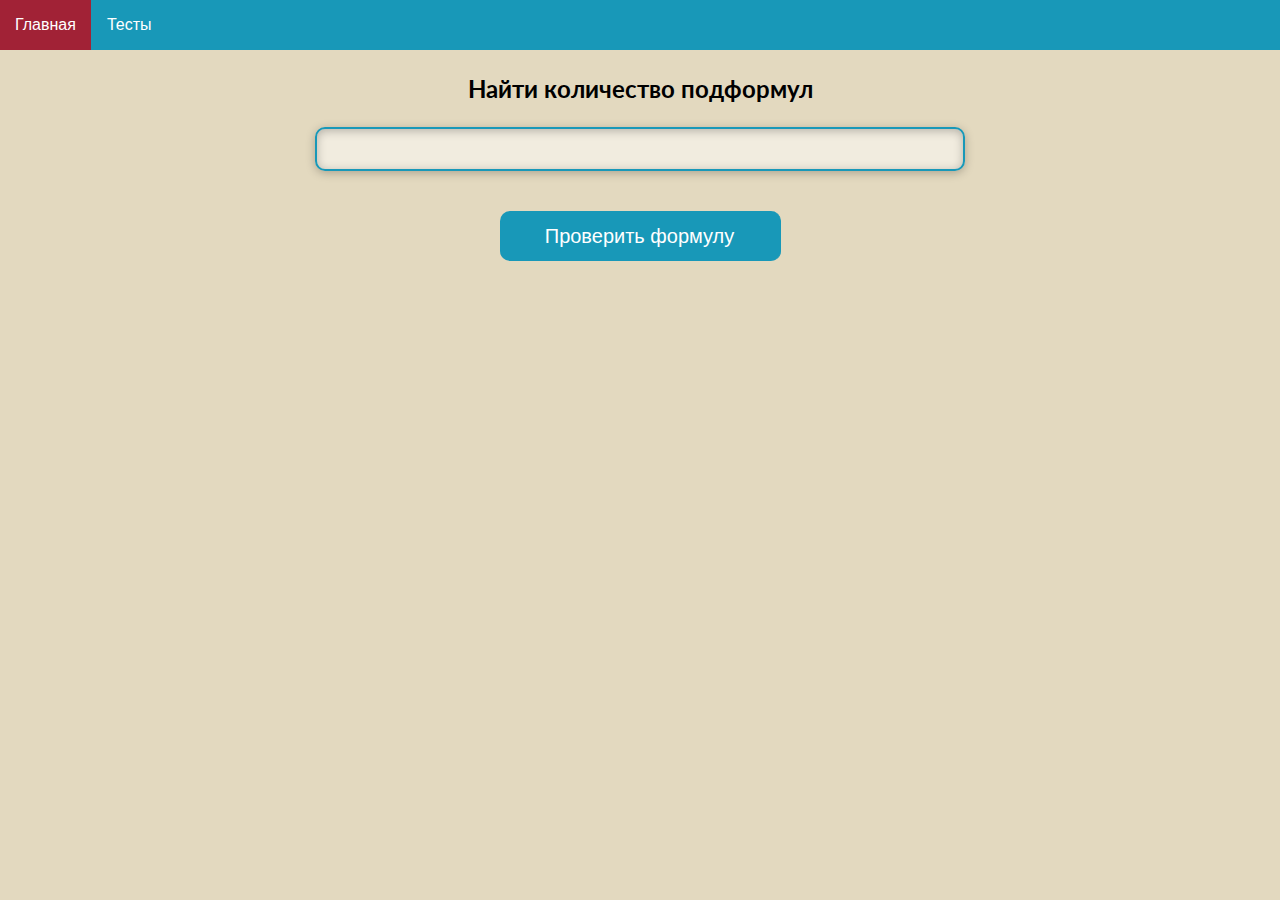
<file: index.html>
<!DOCTYPE html>
<html>
    <head>
        <meta charset="utf-8">
          <title>Логические основы интеллектуальных систем</title>
            <link rel="stylesheet" type="text/css" href="./styles/style.css" />
            <link rel="stylesheet" type="text/css" href="./styles/menuStyle.css" />
    </head>
      <script src="./scripts/scriptWorkWithFormula.js"></script>
      <script src="./scripts/tableTruth.js"></script>
      <script src="./scripts/scriptOperation.js"></script>
<body>
  <ul>
    <li><a href="index.html">Главная</a></li>
    <li><a href="test.html">Тесты</a></li>
  </ul>
    <div class="center">
        <h3>Найти количество подформул</h3>
          <input id="inputFormula" type="text" name="inputFormula">
            <a class="button" id="button" onclick="clickCheckFormula()">Проверить формулу</a>
          </input>
        <div class="output" id="output"></div>
          <div id="hiddenForm" hidden>
            <h3>Таблица истинности</h3>
              <table border="1">
                  <tbody id="tbody"></tbody>
              </table>
                <div class="outputTypeFormula" id="outputTypeFormula"></div>
          </div>
    </div>
</body>
</html>
</file>
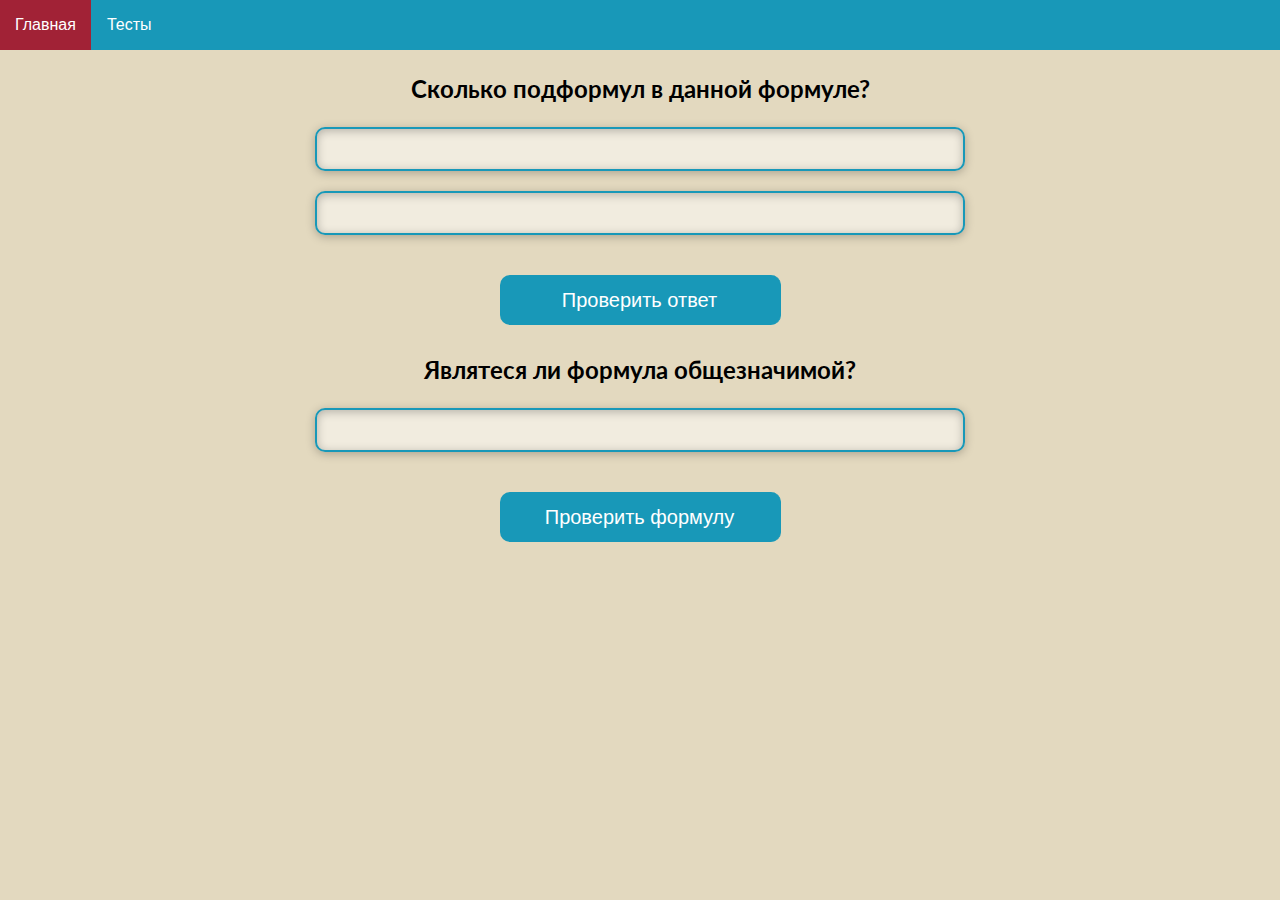
<file: test.html>
<!DOCTYPE html>
<html>
    <head>
        <meta charset="utf-8">
        <title>Логические основы интеллектуальных систем</title>
          <link rel="stylesheet" type="text/css" href="./styles/style.css" />
          <link rel="stylesheet" type="text/css" href="./styles/menuStyle.css" />
    </head>
      <script src="./scripts/scriptWorkWithFormula.js"></script>
      <script src="./scripts/tableTruth.js"></script>
      <script src="./scripts/scriptOperation.js"></script>
<body>
  <ul class="css-menu-3">
    <li><a href="index.html">Главная</a></li>
    <li><a href="test.html">Тесты</a></li>
  </ul>
      <div class="center">
        <h3>Сколько подформул в данной формуле?</h3>
          <input id="EnterFormula" type="text" name="EnterFormula"><br>
            <input id="formula" type="text" name="formula">
              <a class="button" id="button" onclick="clickCheckTest()">Проверить ответ</a>
              </input></input>
                <div class="output" id="outputResult"></div>
        <h3>Являтеся ли формула общезначимой?</h3>
          <input id="outputTypeFormula" type="text" name="outputTypeFormula"></input>
            <a class="button" id="check" onclick="newTestTypeFormula()">Проверить формулу</a>
              <div id="hiddenForm" hidden>
                <h3>Таблица истинности</h3>
                  <table border="1">
                      <tbody id="tbody"></tbody>
                  </table>
                    <a class="button" id="yes" onclick="clickYes()">Да</a>
                    <a class="button" id="no" onclick="clickNo()">Нет</a>
              </div>
                  <div class="output" id="outputCheckTypeFormula"></div>
        </div>
</body>
</html>
</file>
<file: styles/style.css>
@import url('https://fonts.googleapis.com/css?family=Lato|Raleway');

body {

  font-family: "Lato";
  margin: auto;
  background: #E3D9BF;
}

p {
    margin: auto;
    font-size: 20px;
}

table {
    font-family: "Lato";
    font-size: 14px;
    background: #E3D9BF;
    max-width: 70%;
    width: 70%;
    border-collapse: collapse;
    text-align: left;
    margin: auto;
}

th {
  font-size: 13px;
  font-weight: normal;
  background: #1898B8;
  border-top: 4px solid #E3D9BF;
  border-bottom: 1px solid #E3D9BF;
  color: white;
  padding: 8px;
}

td {
  background: #1898B8;
  border-bottom: 1px solid #E3D9BF;
  color: white;
  border-top: 1px solid transparent;
  padding: 8px;
}

tr:hover td {
  background: #A12236;
}

a.button {
    width: 250px;
    height: 50px;
    font-size: 20px;
    border-radius: 10px;
    background: #1898B8;
    margin: auto;
    margin-top: 20px;
}

input {

  padding: 3px;
  font-size: 30px;
  border: 2px solid #1898B8;
  -moz-box-shadow: 0 2px 10px rgba(0, 0, 0, 0.25) inset, 0 2px 10px rgba(0, 0, 0, 0.25);
  -webkit-box-shadow: 0 2px 10px rgba(0, 0, 0, 0.25) inset, 0 2px 10px rgba(0, 0, 0, 0.25);
  box-shadow: 0 2px 10px rgba(0, 0, 0, 0.25) inset, 0 2px 10px rgba(0, 0, 0, 0.25);
  -moz-border-radius: 10px;
  -webkit-border-radius: 10px;
  border-radius: 10px;
  background: rgba(255, 255, 255, 0.5);
  -moz-appearance: none;
  -webkit-appearance: none;
  outline: none;
  color: #333;
  width: 50%;
  margin-bottom: 20px;
  left: 25%;
  top: 35%;
}

.center {
    text-align: center;
    color: black;
}

h3 {
  font-size: 24px;
}

h2 {
  font-size: 24px;
}
.output {
  color: white;
  margin: 30px;
  font-size: 24px;
  background: #1898B8;
  border-radius: 10px;
}

.outputTypeFormula {
  color: white;
  margin: 30px;
  font-size: 24px;
  background: #1898B8;
  border-radius: 10px;
}
</file>
<file: styles/menuStyle.css>
ul {
  list-style: none; /*убираем маркеры списка*/
  margin: 0; /*убираем отступы*/
  padding-left: 0; /*убираем отступы*/
  margin-top: auto;; /*делаем отступ сверху*/
  background:#1898B8; /*добавляем фон всему меню (заменив этот параметр, вы поменяете цвет всего меню)*/
  height: 50px; /*задаем высоту*/
}

a {
  text-decoration: none; /*убираем подчеркивание текста ссылок*/
  background:#1898B8; /*добавляем фон к пункту меню (заменив этот параметр, вы поменяете цвет всех пунктов меню)*/
  color:#fff; /*меняем цвет ссылок*/
  padding:0px 15px; /*добавляем отступ*/
  font-family: arial; /*меняем шрифт*/
  line-height:50px; /*ровняем меню по вертикали*/
  display: block;
  border-right: 1px solid #1898B8; /*добавляем бордюр справа*/
  -moz-transition: all 0.3s 0.01s ease; /*делаем плавный переход*/
  -o-transition: all 0.3s 0.01s ease;
  -webkit-transition: all 0.3s 0.01s ease;

}

a:hover {
  background:#A12236;/*добавляем эффект при наведении*/
}

li {
  float:left; /*Размещаем список горизонтально для реализации меню*/
}
</file>
